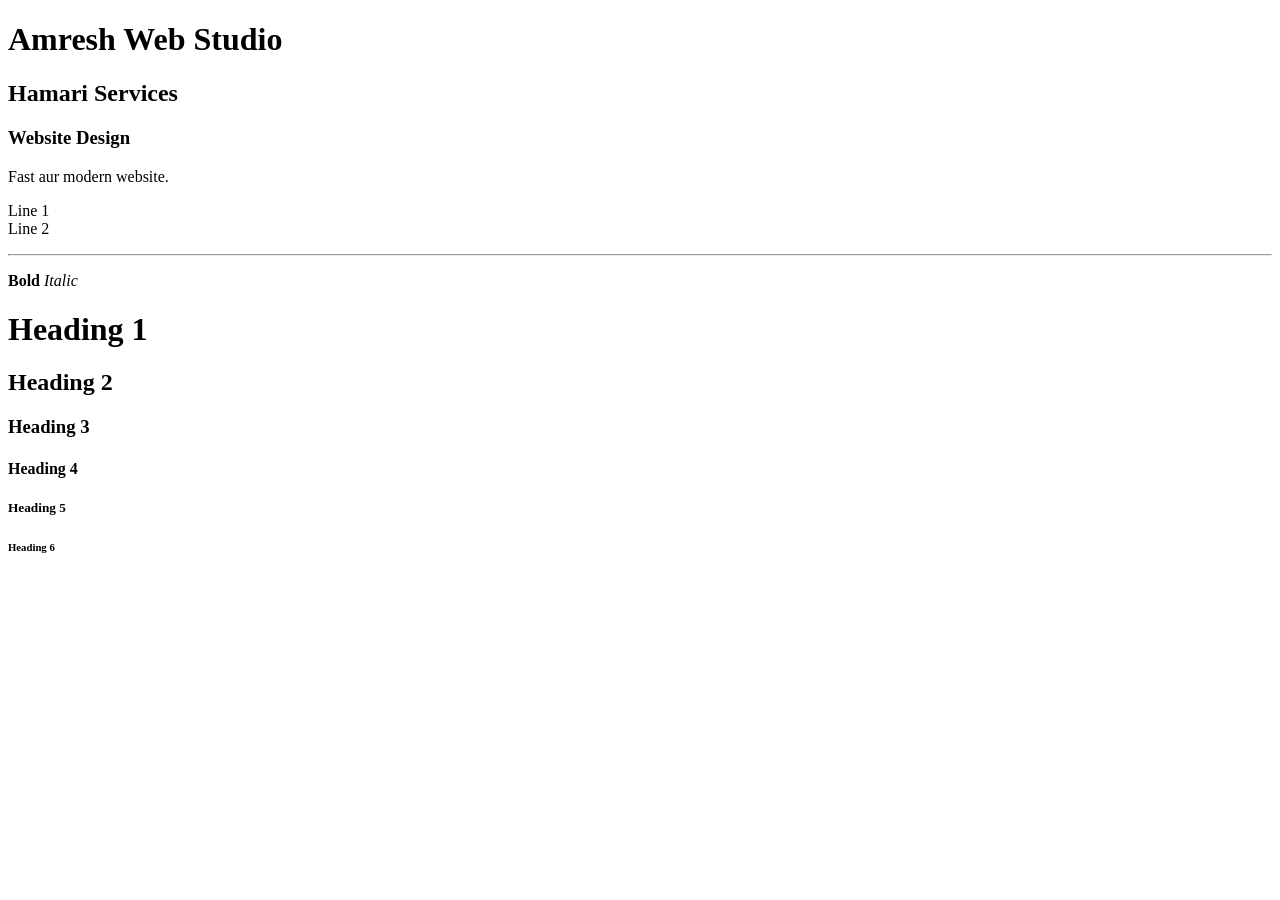
<file: day-02-headings-paragraphs/index.html>
<!DOCTYPE html>
<html>
<head>
  <title>Day 2 - Headings & Paragraphs</title>
</head>
<body>
  <h1>Amresh Web Studio</h1>
  <h2>Hamari Services</h2>
  <h3>Website Design</h3>
  <p>Fast aur modern website.</p>
  <p>Line 1<br>Line 2</p>
  <hr>
  <p><strong>Bold</strong> <em>Italic</em></p>

  <!-- Saare 6 headings -->
  <h1>Heading 1</h1>
  <h2>Heading 2</h2>
  <h3>Heading 3</h3>
  <h4>Heading 4</h4>
  <h5>Heading 5</h5>
  <h6>Heading 6</h6>
</body>
</html>
</file>
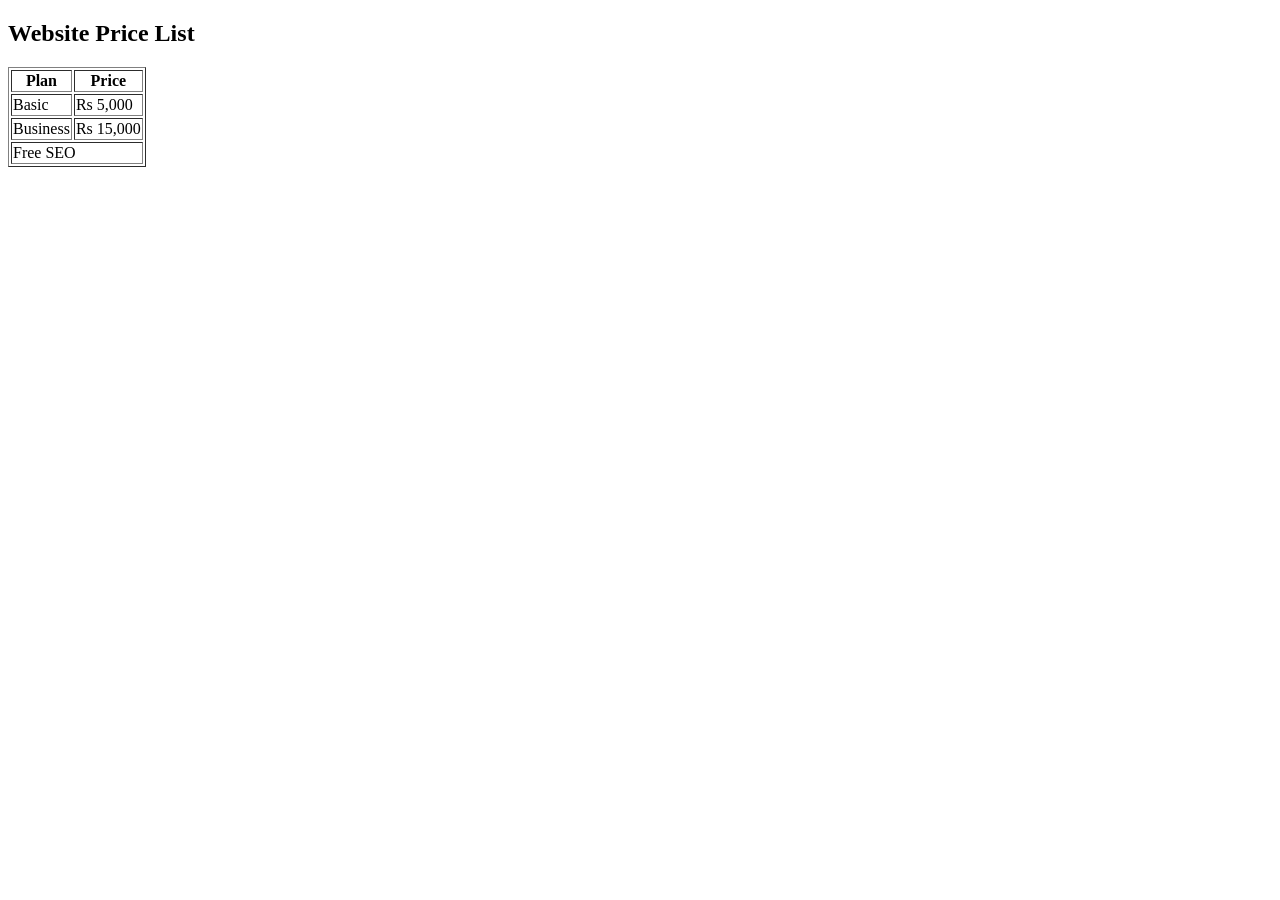
<file: day-05-tables/index.html>
<!DOCTYPE html>
<html>
<head>
  <title>Day 5 - Tables</title>
</head>
<body>
  <h2>Website Price List</h2>
  <table border="1">
    <tr><th>Plan</th><th>Price</th></tr>
    <tr><td>Basic</td><td>Rs 5,000</td></tr>
    <tr><td>Business</td><td>Rs 15,000</td></tr>
    <tr><td colspan="2">Free SEO</td></tr>
  </table>
</body>
</html>
</file>
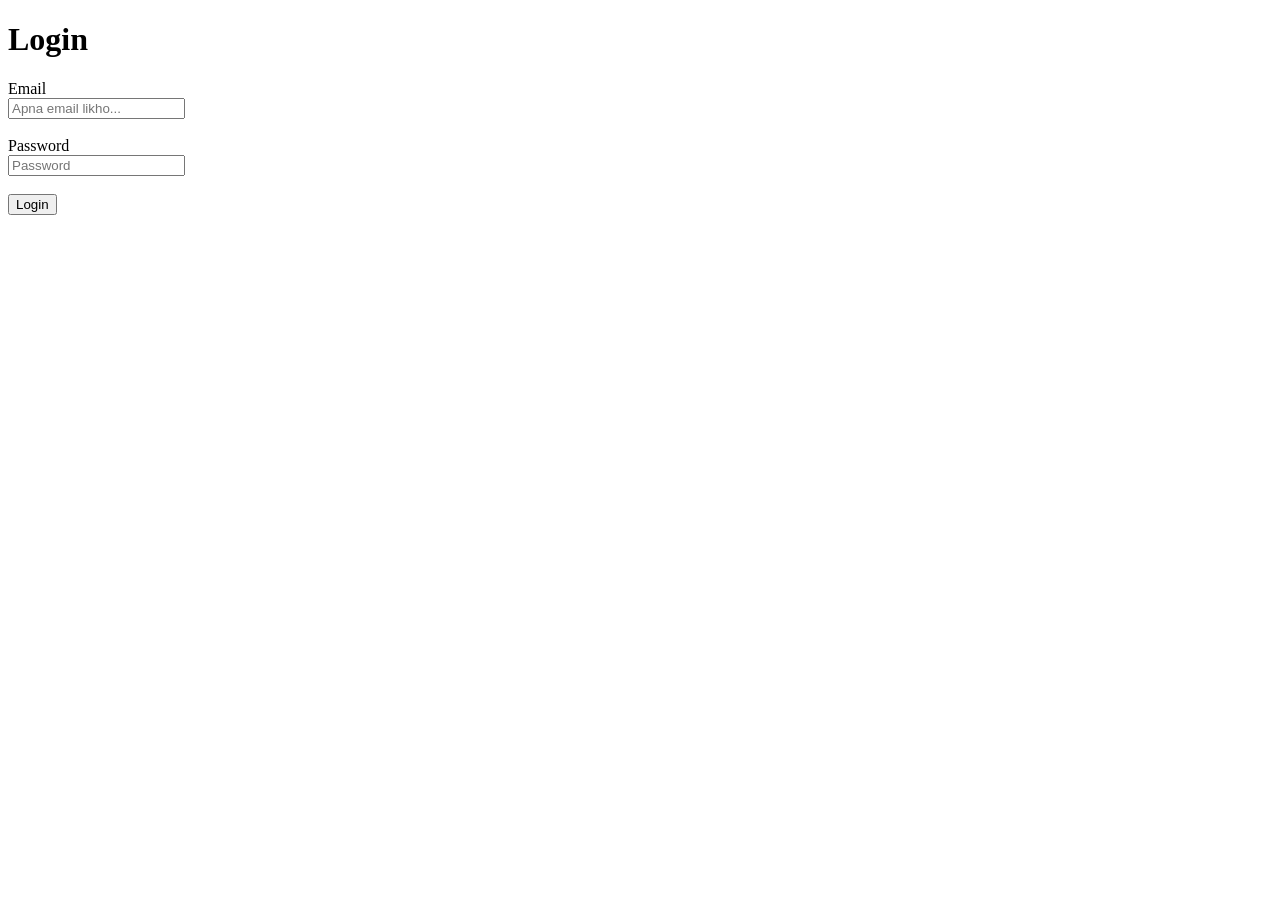
<file: day-06-forms/index.html>
<!DOCTYPE html>
<html lang="hi">
<head>
  <meta charset="UTF-8">
  <meta name="viewport" content="width=device-width, initial-scale=1.0">
  <title>Day 6 - Login Form | 30 Days Web Dev Challenge</title>
</head>
<body>

  <h1>Login</h1>

  <!-- form = poora form -->
  <form>
    <!-- label = input ka naam -->
    <label for="email">Email</label><br>
    <!-- type="email" = email box, required = bina bhare submit nahi hoga -->
    <input type="email" id="email" placeholder="Apna email likho..." required><br><br>

    <label for="password">Password</label><br>
    <!-- type="password" = password chhupa hua (••••) dikhta hai -->
    <input type="password" id="password" placeholder="Password" required><br><br>

    <!-- button = form submit -->
    <button type="submit">Login</button>
  </form>

</body>
</html>
</file>
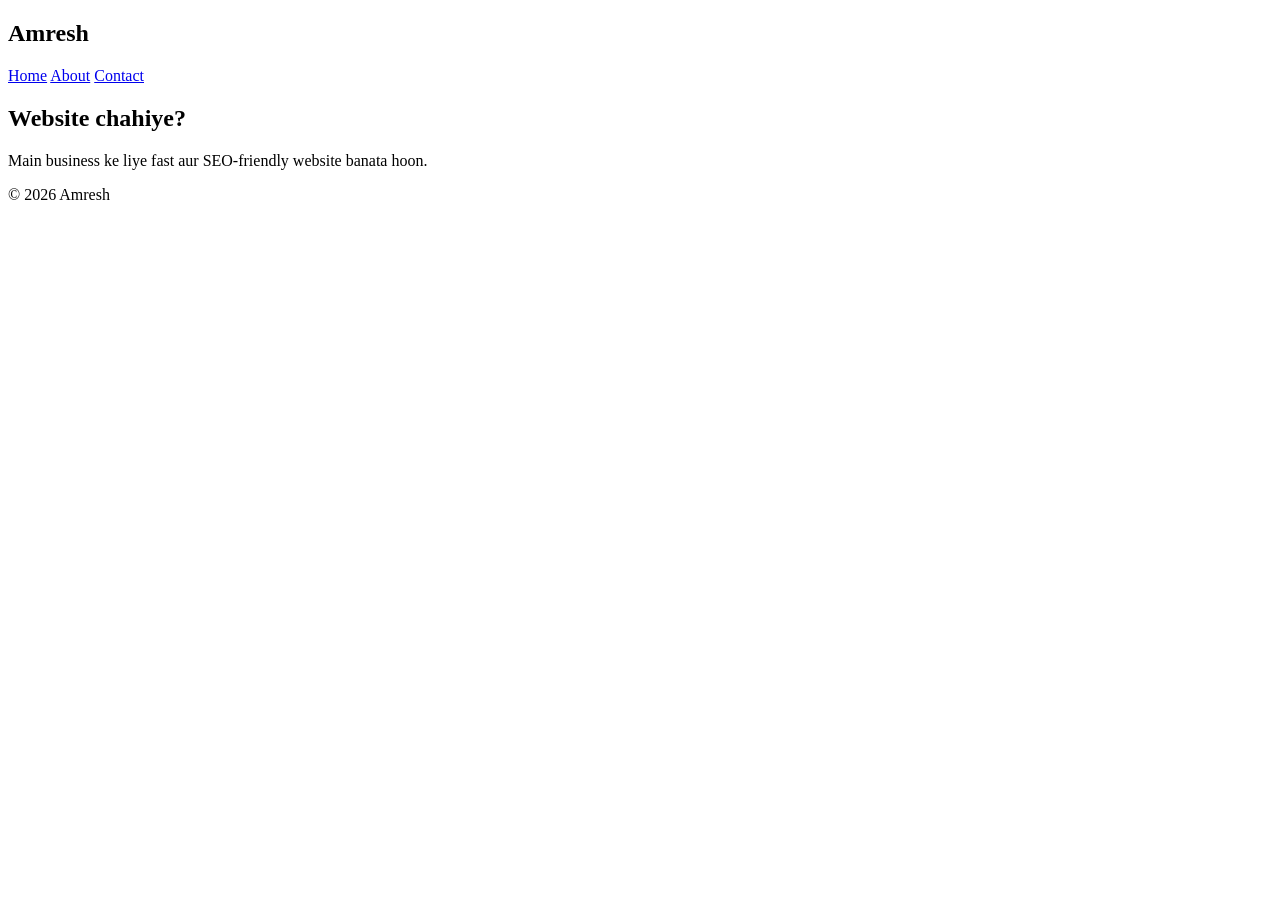
<file: day-07-semantic-html/index.html>
<!DOCTYPE html>
<html lang="hi">
<head>
  <meta charset="UTF-8">
  <meta name="viewport" content="width=device-width, initial-scale=1.0">
  <title>Amresh Prajapati | Web Developer Mumbai</title>
  <!-- SEO: Google search result me yahi description dikhta hai -->
  <meta name="description" content="Mumbai ke web developer - custom website, React app aur CRM banwane ke liye contact karein.">
</head>
<body>

  <!-- header = page ka upar ka hissa -->
  <header>
    <h2>Amresh</h2>
    <!-- nav = menu -->
    <nav>
      <a href="#">Home</a>
      <a href="#">About</a>
      <a href="#">Contact</a>
    </nav>
  </header>

  <!-- main = asli content (page me sirf ek) -->
  <main>
    <!-- section = alag-alag bhaag -->
    <section>
      <h1>Website chahiye?</h1>
      <p>Main business ke liye fast aur SEO-friendly website banata hoon.</p>
    </section>
  </main>

  <!-- footer = sabse neeche -->
  <footer>
    <p>&copy; 2026 Amresh</p>
  </footer>

</body>
</html>
</file>
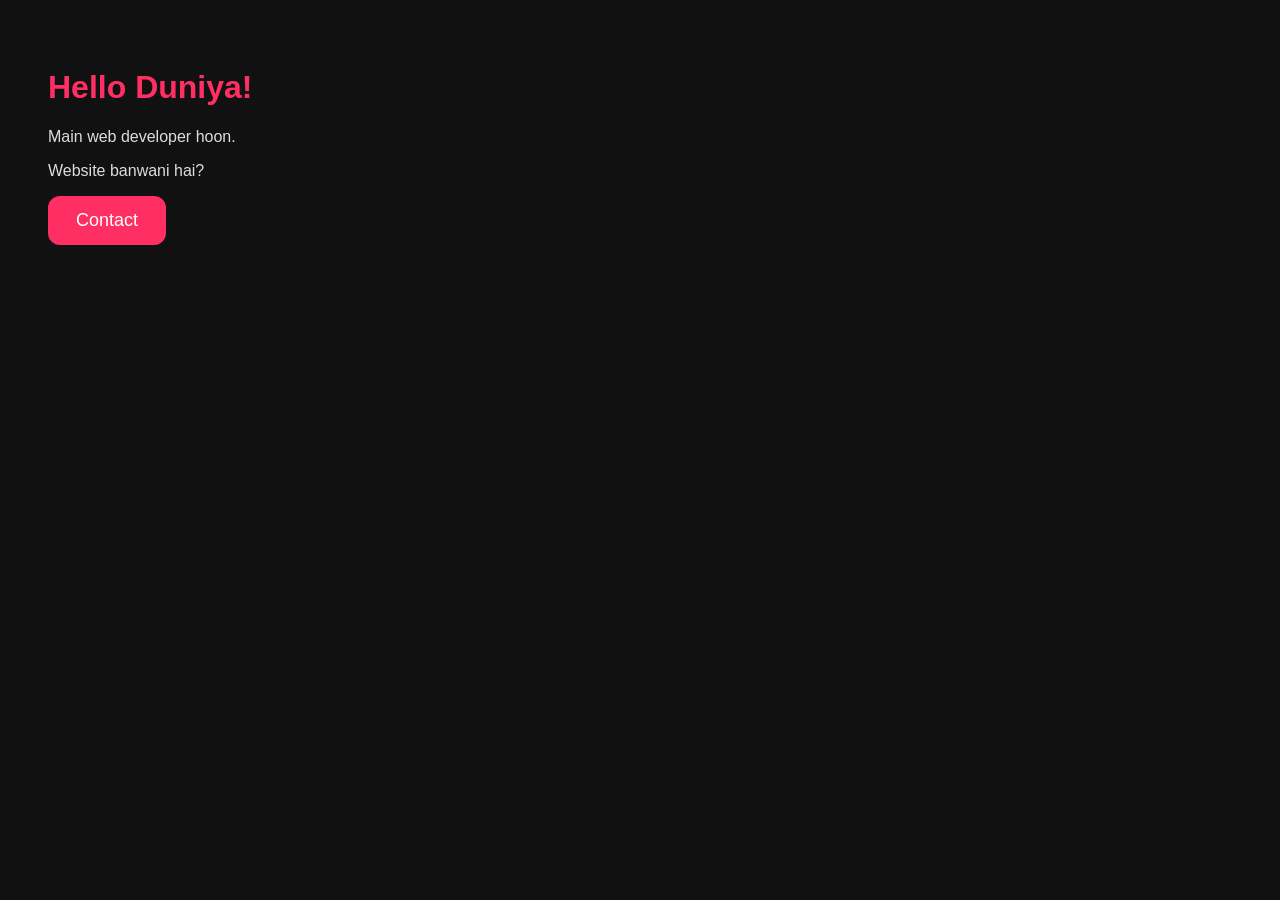
<file: day-08-css-basics/index.html>
<!DOCTYPE html>
<html lang="hi">
<head>
  <meta charset="UTF-8">
  <meta name="viewport" content="width=device-width, initial-scale=1.0">
  <title>Day 8 - CSS kya hai | 30 Days Web Dev Challenge</title>
  <!-- Pro tip: CSS alag file me rakho aur link tag se jodo -->
  <link rel="stylesheet" href="style.css">
</head>
<body>

  <h1>Hello Duniya!</h1>
  <p>Main web developer hoon.</p>
  <p>Website banwani hai?</p>
  <button>Contact</button>

</body>
</html>
</file>
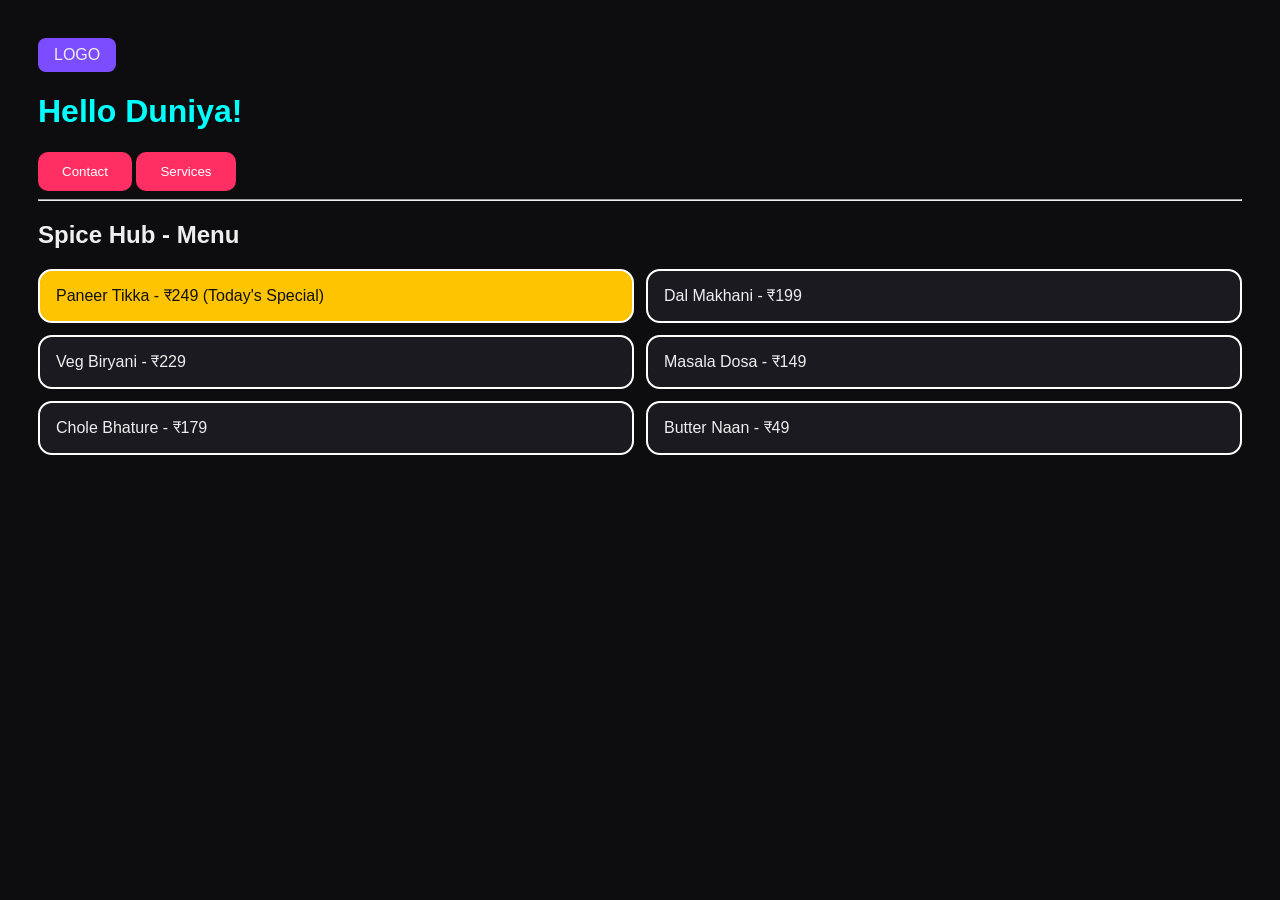
<file: day-09-css-selectors/index.html>
<!DOCTYPE html>
<html lang="hi">
<head>
  <meta charset="UTF-8">
  <meta name="viewport" content="width=device-width, initial-scale=1.0">
  <title>Day 9 - CSS Selectors | 30 Days Web Dev Challenge</title>
  <link rel="stylesheet" href="style.css">
</head>
<body>

  <!-- Part 1: teen main selectors -->
  <div id="logo">LOGO</div>
  <h1>Hello Duniya!</h1>
  <button class="btn">Contact</button>
  <button class="btn">Services</button>

  <hr>

  <!-- Part 2: Real example - restaurant menu -->
  <h2>Spice Hub - Menu</h2>
  <div class="menu">
    <div class="menu-item" id="special">Paneer Tikka - ₹249 (Today's Special)</div>
    <div class="menu-item">Dal Makhani - ₹199</div>
    <div class="menu-item">Veg Biryani - ₹229</div>
    <div class="menu-item">Masala Dosa - ₹149</div>
    <div class="menu-item">Chole Bhature - ₹179</div>
    <div class="menu-item">Butter Naan - ₹49</div>
  </div>

</body>
</html>
</file>
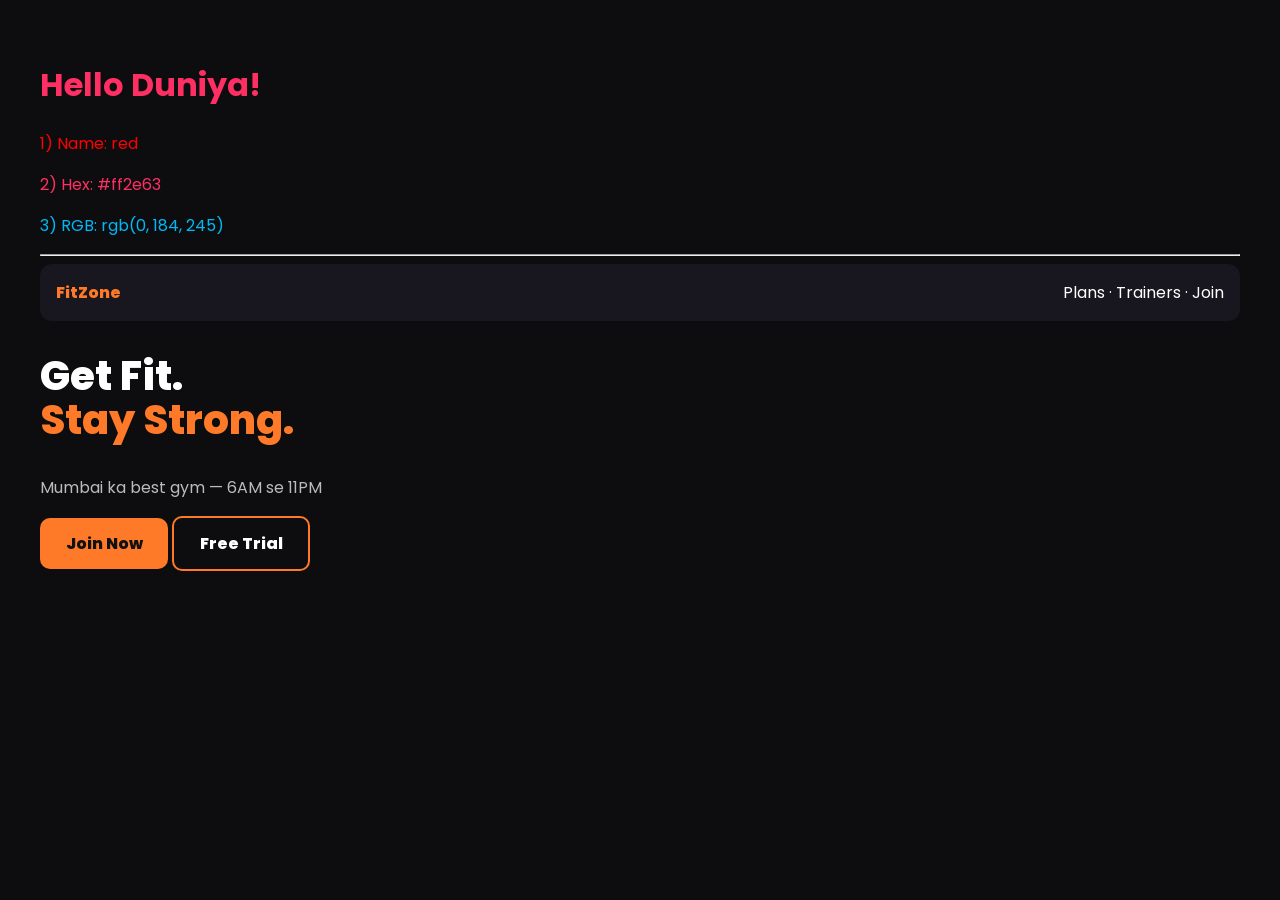
<file: day-10-colors-fonts/index.html>
<!DOCTYPE html>
<html lang="hi">
<head>
  <meta charset="UTF-8">
  <meta name="viewport" content="width=device-width, initial-scale=1.0">
  <title>FitZone Gym | Day 10 - Colors, Fonts & Units</title>
  <link rel="preconnect" href="https://fonts.googleapis.com">
  <link href="https://fonts.googleapis.com/css2?family=Poppins:wght@400;800&display=swap" rel="stylesheet">
  <link rel="stylesheet" href="style.css">
</head>
<body>

  <!-- Part 1: Colors -->
  <h1>Hello Duniya!</h1>
  <p class="c-name">1) Name: red</p>
  <p class="c-hex">2) Hex: #ff2e63</p>
  <p class="c-rgb">3) RGB: rgb(0, 184, 245)</p>

  <hr>

  <!-- Part 2: Real example - Gym website -->
  <header class="nav">
    <span class="logo">FitZone</span>
    <span>Plans · Trainers · Join</span>
  </header>
  <section class="hero">
    <h2>Get Fit.<br><span>Stay Strong.</span></h2>
    <p>Mumbai ka best gym — 6AM se 11PM</p>
    <a class="btn" href="#">Join Now</a>
    <a class="btn outline" href="#">Free Trial</a>
  </section>

</body>
</html>
</file>
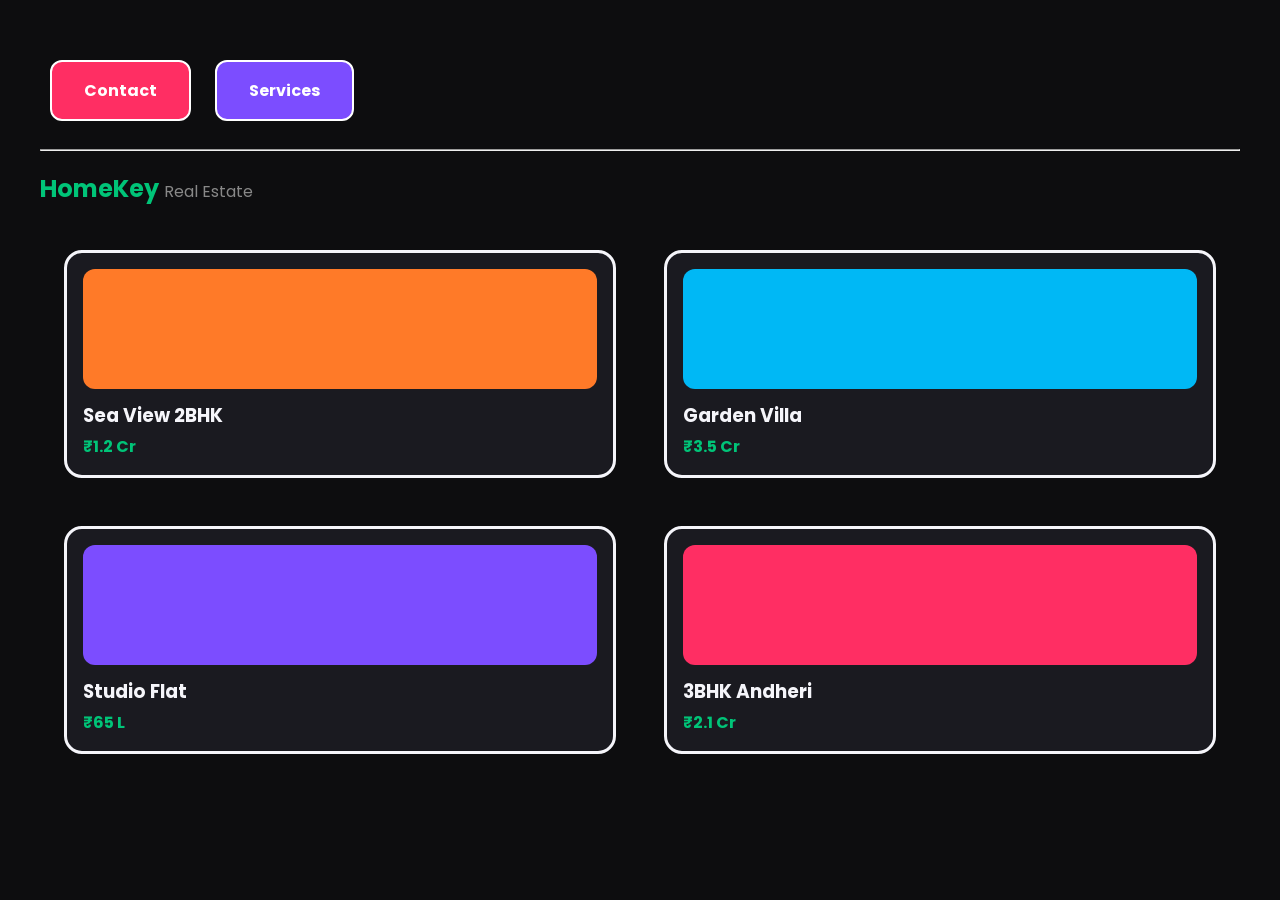
<file: day-11-box-model/index.html>
<!DOCTYPE html>
<html lang="hi">
<head>
  <meta charset="UTF-8">
  <meta name="viewport" content="width=device-width, initial-scale=1.0">
  <title>HomeKey Real Estate | Day 11 - Box Model</title>
  <link rel="preconnect" href="https://fonts.googleapis.com">
  <link href="https://fonts.googleapis.com/css2?family=Poppins:wght@400;700&display=swap" rel="stylesheet">
  <link rel="stylesheet" href="style.css">
</head>
<body>

  <!-- Part 1: Buttons — padding, border, border-radius, margin -->
  <a class="btn" href="#">Contact</a>
  <a class="btn btn-2" href="#">Services</a>

  <hr>

  <!-- Part 2: Real example — Real estate property cards -->
  <h2 class="logo">HomeKey <span>Real Estate</span></h2>
  <div class="grid">
    <div class="card"><div class="photo p1"></div><h3>Sea View 2BHK</h3><p>₹1.2 Cr</p></div>
    <div class="card"><div class="photo p2"></div><h3>Garden Villa</h3><p>₹3.5 Cr</p></div>
    <div class="card"><div class="photo p3"></div><h3>Studio Flat</h3><p>₹65 L</p></div>
    <div class="card"><div class="photo p4"></div><h3>3BHK Andheri</h3><p>₹2.1 Cr</p></div>
  </div>

</body>
</html>
</file>
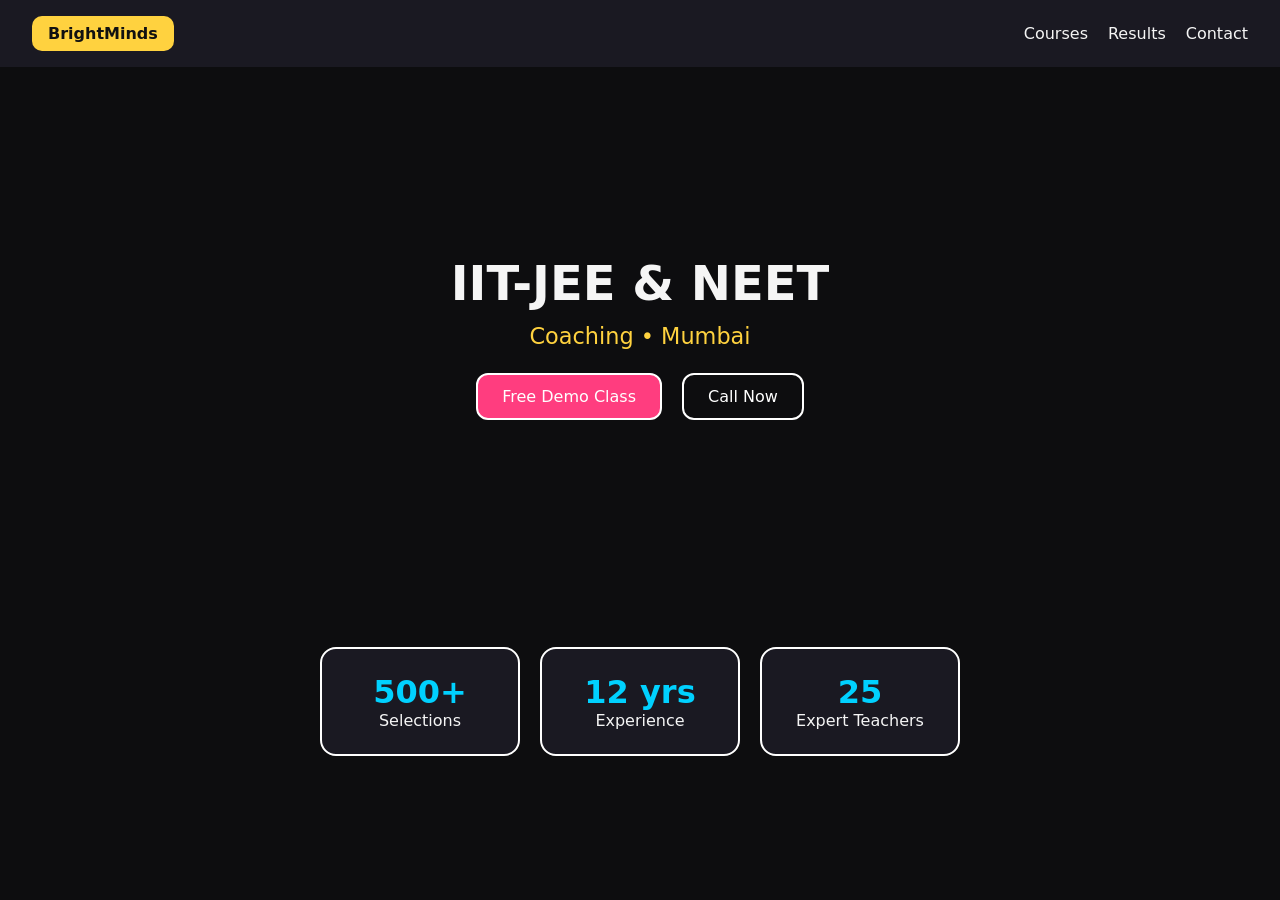
<file: day-12-flexbox/index.html>
<!DOCTYPE html>
<html lang="en">
<head>
  <meta charset="UTF-8">
  <meta name="viewport" content="width=device-width, initial-scale=1.0">
  <title>Day 12 — Flexbox | BrightMinds Academy</title>
  <link rel="stylesheet" href="style.css">
</head>
<body>
  <!-- Navbar: display flex + space-between -->
  <nav class="navbar">
    <div class="logo">BrightMinds</div>
    <ul class="menu">
      <li><a href="#">Courses</a></li>
      <li><a href="#">Results</a></li>
      <li><a href="#">Contact</a></li>
    </ul>
  </nav>

  <!-- Hero: perfect center -->
  <section class="hero">
    <h1>IIT-JEE &amp; NEET</h1>
    <p>Coaching • Mumbai</p>
    <div class="buttons">
      <a class="btn primary" href="#">Free Demo Class</a>
      <a class="btn" href="#">Call Now</a>
    </div>
  </section>

  <!-- Cards: flex + gap -->
  <section class="cards">
    <div class="card"><h3>500+</h3><p>Selections</p></div>
    <div class="card"><h3>12 yrs</h3><p>Experience</p></div>
    <div class="card"><h3>25</h3><p>Expert Teachers</p></div>
  </section>
</body>
</html>
</file>
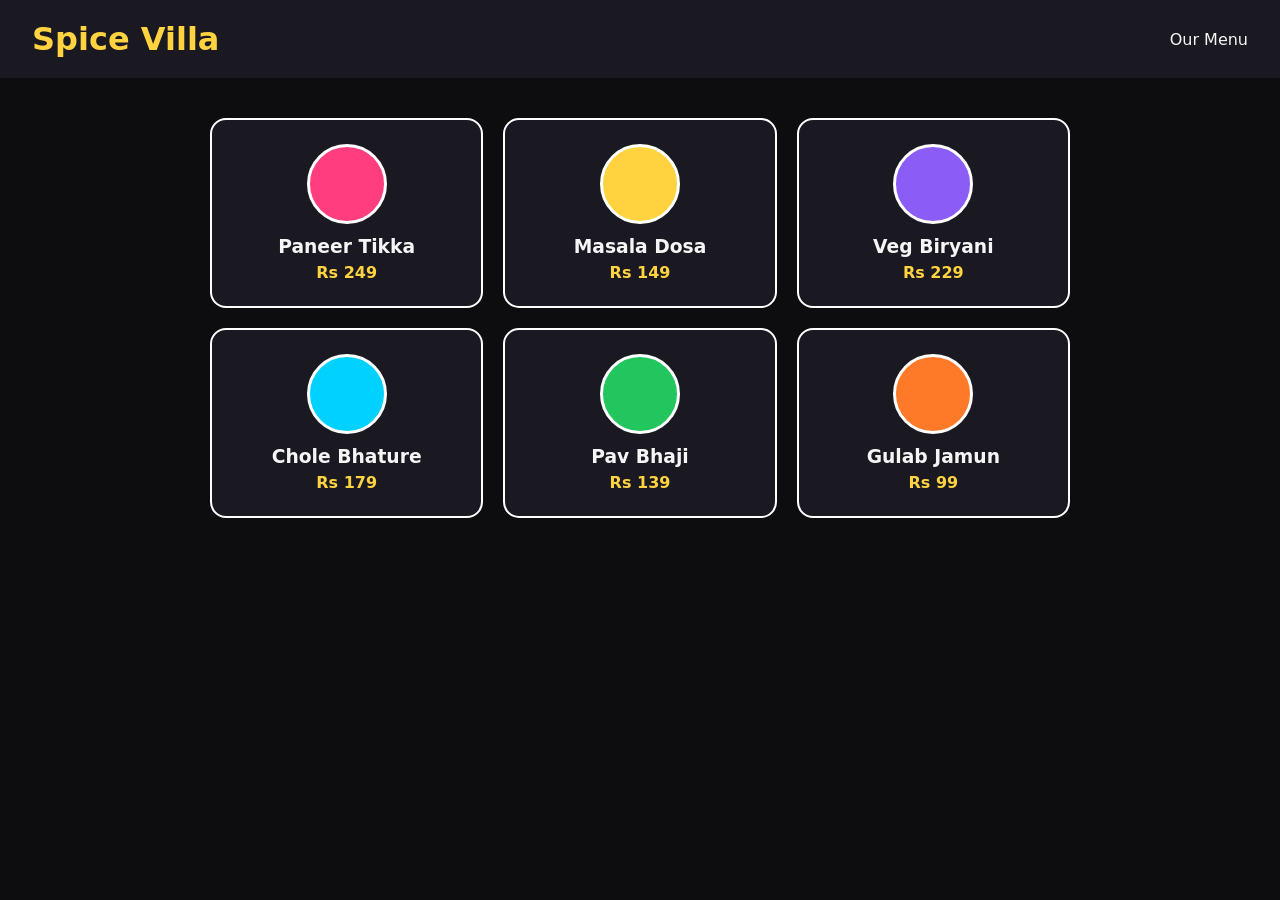
<file: day-13-css-grid/index.html>
<!DOCTYPE html>
<html lang="en">
<head>
  <meta charset="UTF-8">
  <meta name="viewport" content="width=device-width, initial-scale=1.0">
  <title>Day 13 — CSS Grid | Spice Villa Menu</title>
  <link rel="stylesheet" href="style.css">
</head>
<body>
  <header class="top">
    <h1>Spice Villa</h1>
    <span>Our Menu</span>
  </header>

  <!-- Grid: 6 cards, 3 columns -->
  <main class="menu">
    <div class="dish"><div class="dot pink"></div><h3>Paneer Tikka</h3><p>Rs 249</p></div>
    <div class="dish"><div class="dot yellow"></div><h3>Masala Dosa</h3><p>Rs 149</p></div>
    <div class="dish"><div class="dot purple"></div><h3>Veg Biryani</h3><p>Rs 229</p></div>
    <div class="dish"><div class="dot cyan"></div><h3>Chole Bhature</h3><p>Rs 179</p></div>
    <div class="dish"><div class="dot green"></div><h3>Pav Bhaji</h3><p>Rs 139</p></div>
    <div class="dish"><div class="dot orange"></div><h3>Gulab Jamun</h3><p>Rs 99</p></div>
  </main>
</body>
</html>
</file>
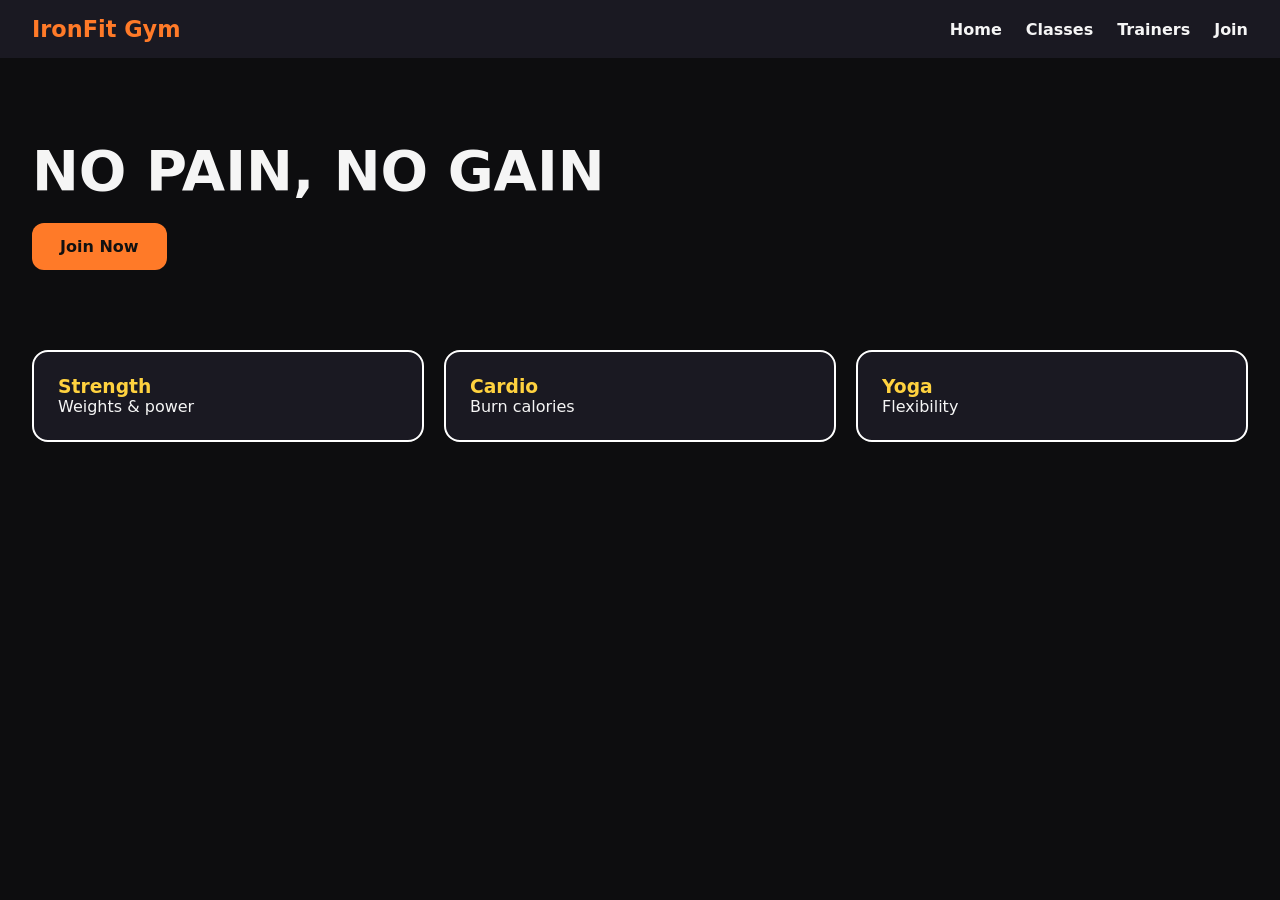
<file: day-14-responsive/index.html>
<!DOCTYPE html>
<html lang="en">
<head>
  <meta charset="UTF-8">
  <!-- Ye line na ho to mobile pe media query kaam nahi karegi -->
  <meta name="viewport" content="width=device-width, initial-scale=1.0">
  <title>Day 14 — Responsive | IronFit Gym</title>
  <link rel="stylesheet" href="style.css">
</head>
<body>
  <nav class="navbar">
    <div class="logo">IronFit Gym</div>
    <ul class="links">
      <li><a href="#">Home</a></li>
      <li><a href="#">Classes</a></li>
      <li><a href="#">Trainers</a></li>
      <li><a href="#">Join</a></li>
    </ul>
    <button class="burger" aria-label="Menu" onclick="document.querySelector('.links').classList.toggle('open')">☰</button>
  </nav>

  <header class="hero">
    <h1>NO PAIN, NO GAIN</h1>
    <a class="btn" href="#">Join Now</a>
  </header>

  <section class="cards">
    <div class="card"><h3>Strength</h3><p>Weights &amp; power</p></div>
    <div class="card"><h3>Cardio</h3><p>Burn calories</p></div>
    <div class="card"><h3>Yoga</h3><p>Flexibility</p></div>
  </section>
</body>
</html>
</file>
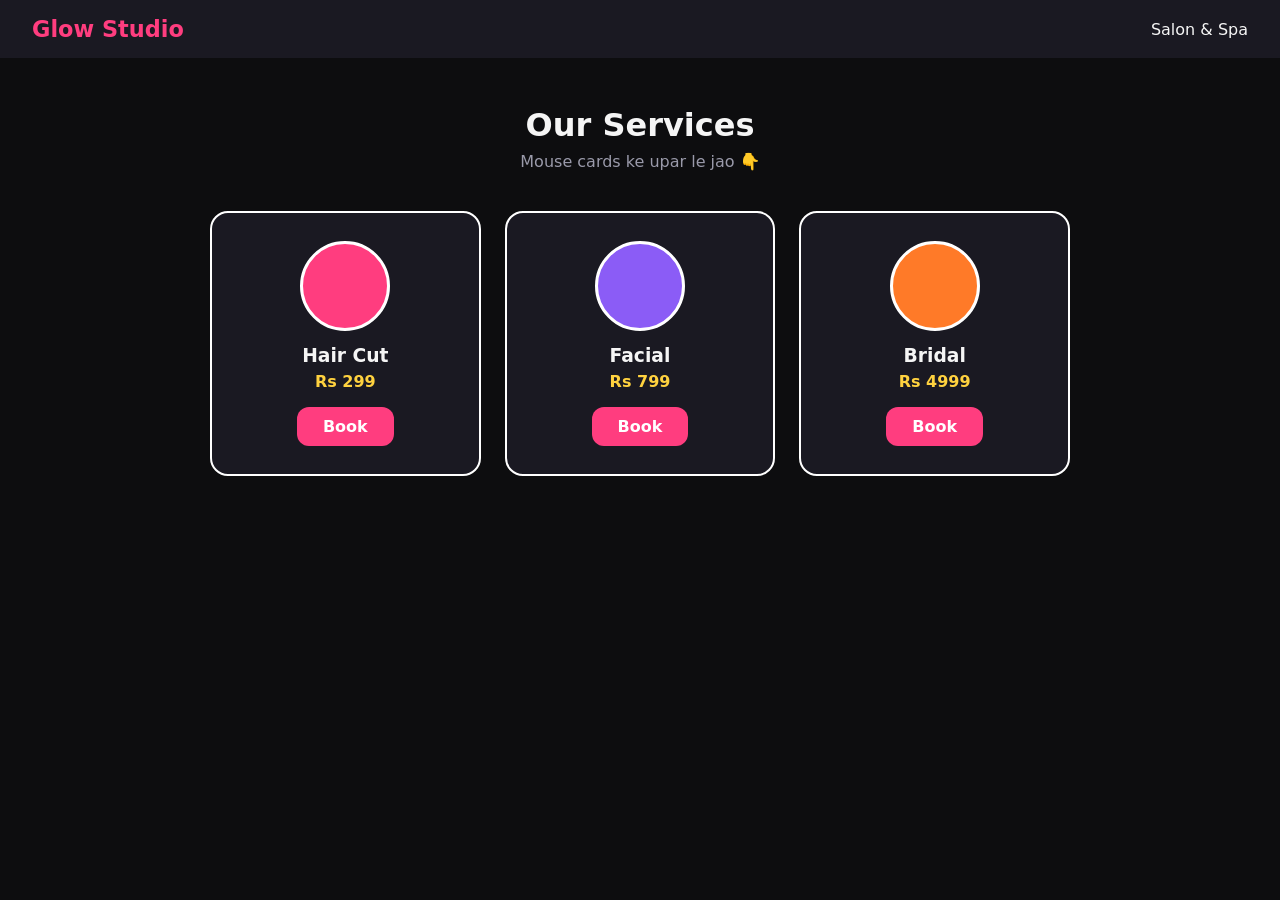
<file: day-15-hover-transition/index.html>
<!DOCTYPE html>
<html lang="en">
<head>
  <meta charset="UTF-8">
  <meta name="viewport" content="width=device-width, initial-scale=1.0">
  <title>Day 15 — Hover &amp; Transition | Glow Studio</title>
  <link rel="stylesheet" href="style.css">
</head>
<body>
  <nav class="navbar">
    <div class="logo">Glow Studio</div>
    <span>Salon &amp; Spa</span>
  </nav>

  <h1>Our Services</h1>
  <p class="tip">Mouse cards ke upar le jao 👇</p>

  <section class="cards">
    <div class="card"><div class="dot pink"></div><h3>Hair Cut</h3><p>Rs 299</p><a class="btn" href="#">Book</a></div>
    <div class="card"><div class="dot purple"></div><h3>Facial</h3><p>Rs 799</p><a class="btn" href="#">Book</a></div>
    <div class="card"><div class="dot orange"></div><h3>Bridal</h3><p>Rs 4999</p><a class="btn" href="#">Book</a></div>
  </section>
</body>
</html>
</file>
<file: day-08-css-basics/style.css>
/* selector { property: value; } */

body {
  background: #111;          /* dark background */
  color: #ddd;
  font-family: Poppins, Arial, sans-serif;
  padding: 40px;
}

h1 {
  color: #ff2e63;            /* pink heading */
}

button {
  padding: 14px 28px;        /* andar ki jagah */
  border: none;
  border-radius: 12px;       /* gol kone */
  background: #ff2e63;       /* pink button */
  color: white;
  font-size: 18px;
  cursor: pointer;
}
</file>
<file: day-09-css-selectors/style.css>
body { background: #0d0d0f; color: #eee; font-family: Poppins, Arial, sans-serif; padding: 30px; }

/* 1) Element selector — page ke SAARE h1 */
h1 { color: cyan; }

/* 2) Class selector (dot) — jahan-jahan class="btn" hai, sab pe */
.btn { background: #ff2e63; color: white; border: none; padding: 12px 24px; border-radius: 10px; }

/* 3) ID selector (hash) — sirf EK element (id page pe ek hi baar) */
#logo { background: #7c4dff; display: inline-block; padding: 8px 16px; border-radius: 8px; }

/* Real example: saare menu cards ek hi class se same design */
.menu { display: grid; grid-template-columns: 1fr 1fr; gap: 12px; }
.menu-item { background: #1a1a20; border: 2px solid #fff; border-radius: 14px; padding: 16px; }

/* Aaj ki special dish — sirf usko alag color (id) */
#special { background: #ffc400; color: #111; }
</file>
<file: day-10-colors-fonts/style.css>
/* Brand colors — ek jagah likho, har jagah use karo */
:root {
  --brand: #ff7a28;      /* orange (hex) */
  --dark: #18161e;
  --white: #ffffff;
}

body {
  background: #0d0d0f;            /* hex color */
  color: var(--white);
  font-family: 'Poppins', Arial, sans-serif;  /* font-family */
  padding: 2rem;                  /* rem = flexible unit */
}

h1 { color: #ff2e63; font-size: 2rem; }   /* hex + rem */

/* Color likhne ke 3 tarike */
.c-name { color: red; }                    /* 1) name */
.c-hex  { color: #ff2e63; }                /* 2) hex code */
.c-rgb  { color: rgb(0, 184, 245); }       /* 3) rgb */

/* Real example: Gym website — 1 brand color har jagah */
.nav { display: flex; justify-content: space-between; padding: 1rem; background: var(--dark); border-radius: 12px; }
.logo { color: var(--brand); font-weight: 800; }
.hero h2 { font-size: 2.5rem; font-weight: 800; line-height: 1.1; }   /* bold heading */
.hero h2 span { color: var(--brand); }
.hero p { font-weight: 400; color: #bbb; }                             /* simple text */
.btn { display: inline-block; padding: 0.8rem 1.6rem; border-radius: 10px; background: var(--brand); color: #111; font-weight: 800; text-decoration: none; }
.btn.outline { background: transparent; border: 2px solid var(--brand); color: var(--white); }

/* px = fixed, rem = flexible (1rem = 16px by default) */
</file>
<file: day-11-box-model/style.css>
/* Har project ki pehli line: box utna hi rahega jitna bola */
* { box-sizing: border-box; }

body { background: #0d0d0f; color: #f5f5fa; font-family: 'Poppins', Arial, sans-serif; padding: 2rem; }

/* Box Model: content -> padding -> border -> margin */
.btn {
  display: inline-block;
  padding: 16px 32px;          /* andar ki jagah (text ko saans) */
  border: 2px solid #fff;      /* box ki line */
  border-radius: 12px;         /* gol kone */
  margin: 20px 10px;           /* doosre box se doori */
  background: #ff2e63;
  color: #fff;
  font-weight: 700;
  text-decoration: none;
}
.btn-2 { background: #7c4dff; }

/* Real example: property cards */
.logo { color: #00c478; }
.logo span { color: #888; font-size: 1rem; font-weight: 400; }
.grid { display: flex; flex-wrap: wrap; }
.card {
  width: 46%;
  padding: 16px;               /* photo aur price andar aaram se */
  margin: 2%;                  /* cards ke beech gap */
  border: 3px solid #f5f5fa;
  border-radius: 18px;
  background: #1a1a20;
}
.photo { height: 120px; border-radius: 12px; }
.p1 { background: #ff7a28; } .p2 { background: #00b8f5; } .p3 { background: #7c4dff; } .p4 { background: #ff2e63; }
.card h3 { margin: 12px 0 4px; }
.card p { margin: 0; color: #00c478; font-weight: 700; }
</file>
<file: day-12-flexbox/style.css>
* { box-sizing: border-box; margin: 0; padding: 0; }
body { font-family: system-ui, sans-serif; background: #0d0d0f; color: #f5f5f5; }

/* 1. Navbar — logo left, menu right */
.navbar {
  display: flex;
  justify-content: space-between;
  align-items: center;
  padding: 16px 32px;
  background: #1a1922;
}
.logo { background: #ffd23f; color: #111; font-weight: 800; padding: 8px 16px; border-radius: 10px; }
.menu { display: flex; gap: 20px; list-style: none; }
.menu a { color: #f5f5f5; text-decoration: none; }

/* 2. Hero — perfect center */
.hero {
  display: flex;
  flex-direction: column;
  justify-content: center;
  align-items: center;
  gap: 12px;
  min-height: 60vh;
  text-align: center;
}
.hero h1 { font-size: 3rem; }
.hero p { color: #ffd23f; font-size: 1.4rem; }
.buttons { display: flex; gap: 20px; margin-top: 12px; }
.btn { padding: 12px 24px; border: 2px solid #fff; border-radius: 12px; color: #fff; text-decoration: none; }
.btn.primary { background: #ff3d7f; }

/* 3. Cards — flex + gap */
.cards { display: flex; justify-content: center; gap: 20px; padding: 40px 20px; }
.card { background: #1a1922; border: 2px solid #fff; border-radius: 16px; padding: 24px; width: 200px; text-align: center; }
.card h3 { font-size: 2rem; color: #00d1ff; }

/* Mobile — neeche-neeche */
@media (max-width: 600px) {
  .navbar, .cards { flex-direction: column; gap: 12px; }
}
</file>
<file: day-13-css-grid/style.css>
* { box-sizing: border-box; margin: 0; padding: 0; }
body { font-family: system-ui, sans-serif; background: #0d0d0f; color: #f5f5f5; }

.top { display: flex; justify-content: space-between; align-items: center; padding: 20px 32px; background: #1a1922; }
.top h1 { color: #ffd23f; }

/* CSS Grid — 3 barabar columns */
.menu {
  display: grid;
  grid-template-columns: repeat(3, 1fr);
  gap: 20px;
  max-width: 900px;
  margin: 40px auto;
  padding: 0 20px;
}
.dish { background: #1a1922; border: 2px solid #fff; border-radius: 16px; padding: 24px; text-align: center; }
.dish h3 { margin-top: 12px; }
.dish p { color: #ffd23f; font-weight: 700; margin-top: 6px; }
.dot { width: 80px; height: 80px; border-radius: 50%; margin: 0 auto; border: 3px solid #fff; }
.pink { background: #ff3d7f; } .yellow { background: #ffd23f; } .purple { background: #8b5cf6; }
.cyan { background: #00d1ff; } .green { background: #22c55e; } .orange { background: #ff7a28; }

/* Mobile — sab neeche-neeche */
@media (max-width: 600px) {
  .menu { grid-template-columns: 1fr; }
}
</file>
<file: day-14-responsive/style.css>
* { box-sizing: border-box; margin: 0; padding: 0; }
body { font-family: system-ui, sans-serif; background: #0d0d0f; color: #f5f5f5; }

.navbar { display: flex; justify-content: space-between; align-items: center; padding: 16px 32px; background: #1a1922; position: relative; }
.logo { color: #ff7a28; font-weight: 800; font-size: 1.4rem; }
.links { display: flex; gap: 24px; list-style: none; }
.links a { color: #f5f5f5; text-decoration: none; font-weight: 600; }
.burger { display: none; background: none; border: 0; color: #fff; font-size: 2rem; cursor: pointer; }

.hero { padding: 80px 32px; }
.hero h1 { font-size: 3.5rem; }
.btn { display: inline-block; margin-top: 20px; padding: 14px 28px; background: #ff7a28; color: #111; font-weight: 700; border-radius: 12px; text-decoration: none; }

.cards { display: grid; grid-template-columns: repeat(3, 1fr); gap: 20px; padding: 0 32px 40px; }
.card { background: #1a1922; border: 2px solid #fff; border-radius: 16px; padding: 24px; }
.card h3 { color: #ffd23f; }

/* ===== Mobile: screen 768px se chhoti ===== */
@media (max-width: 768px) {
  .cards { grid-template-columns: 1fr; }   /* cards neeche-neeche */
  .hero h1 { font-size: 28px; }             /* font chhota */
  .links { display: none; }                 /* menu chhupao */
  .burger { display: block; }               /* hamburger dikhao */
  .links.open { display: flex; flex-direction: column; position: absolute; top: 100%; left: 0; right: 0; background: #1a1922; padding: 16px 32px; }
}
</file>
<file: day-15-hover-transition/style.css>
* { box-sizing: border-box; margin: 0; padding: 0; }
body { font-family: system-ui, sans-serif; background: #0d0d0f; color: #f5f5f5; text-align: center; }
.navbar { display: flex; justify-content: space-between; align-items: center; padding: 16px 32px; background: #1a1922; }
.logo { color: #ff3d7f; font-weight: 800; font-size: 1.4rem; }
h1 { margin-top: 48px; }
.tip { color: #9a9aaa; margin-top: 8px; }

.cards { display: grid; grid-template-columns: repeat(3, 1fr); gap: 24px; max-width: 900px; margin: 40px auto; padding: 0 20px; }

/* 1) Card — transition NORMAL state pe */
.card {
  background: #1a1922; border: 2px solid #fff; border-radius: 18px; padding: 28px;
  transition: transform 0.3s, box-shadow 0.3s;
}
/* 2) Hover pe upar uthe + shadow */
.card:hover {
  transform: translateY(-10px);
  box-shadow: 0 16px 30px rgba(255, 61, 127, 0.35);
}
.card h3 { margin-top: 14px; }
.card p { color: #ffd23f; font-weight: 700; margin: 6px 0 16px; }
.dot { width: 90px; height: 90px; border-radius: 50%; margin: 0 auto; border: 3px solid #fff; }
.pink { background: #ff3d7f; } .purple { background: #8b5cf6; } .orange { background: #ff7a28; }

/* 3) Button — color + scale smooth */
.btn {
  display: inline-block; padding: 10px 26px; border-radius: 12px;
  background: #ff3d7f; color: #fff; font-weight: 700; text-decoration: none;
  transition: all 0.3s;
}
.btn:hover { background: #8b5cf6; transform: scale(1.1); }

@media (max-width: 768px) {
  .cards { grid-template-columns: 1fr; }
}
</file>
